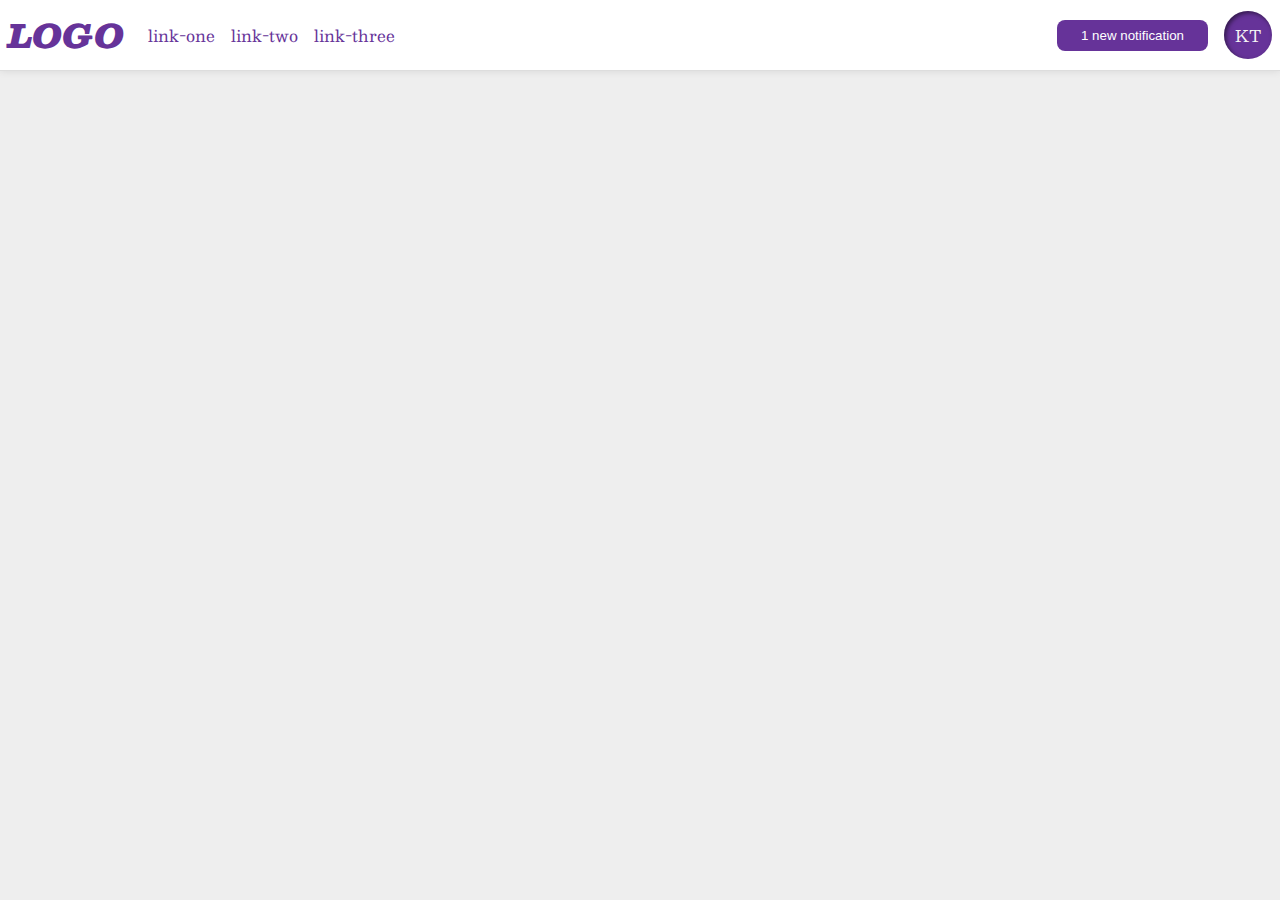
<file: flex/03-flex-header-2/index.html>
<!DOCTYPE html>
<html lang="en">
  <head>
    <meta charset="UTF-8" />
    <meta http-equiv="X-UA-Compatible" content="IE=edge" />
    <meta name="viewport" content="width=device-width, initial-scale=1.0" />
    <title>Flex Header 2</title>
    <link rel="stylesheet" href="style.css" />
  </head>
  <body>
    <div class="header">
      <div class="left">
        <div class="logo">LOGO</div>
        <ul class="links">
          <li><a href="https://google.com">link-one</a></li>
          <li><a href="https://google.com">link-two</a></li>
          <li><a href="https://google.com">link-three</a></li>
        </ul>
      </div>
      <div class="links-right">
        <button class="notifications">1 new notification</button>
        <div class="profile-image">KT</div>
      </div>
    </div>
  </body>
</html>
</file>
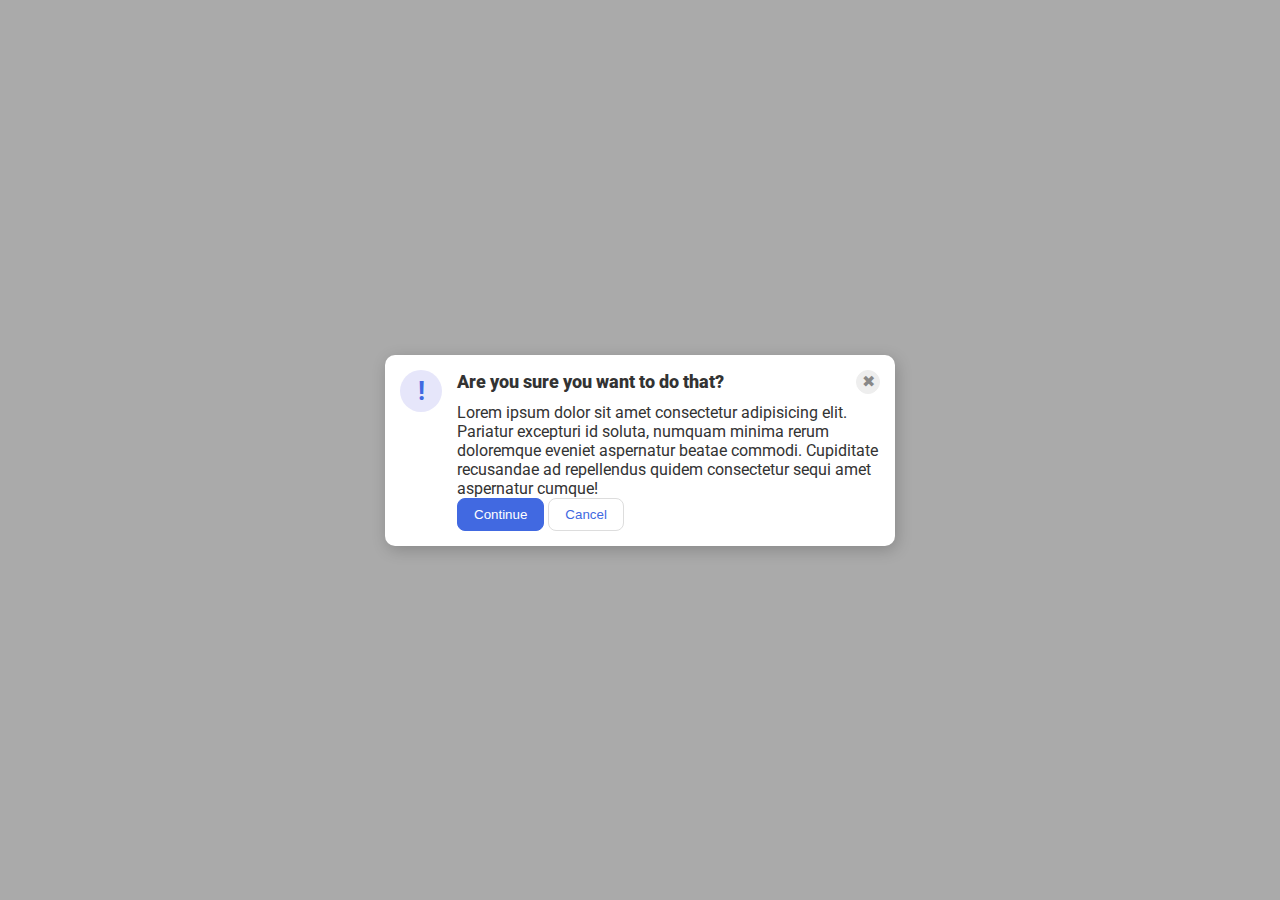
<file: flex/05-flex-modal/index.html>
<!DOCTYPE html>
<html lang="en">
  <head>
    <meta charset="UTF-8" />
    <meta http-equiv="X-UA-Compatible" content="IE=edge" />
    <meta name="viewport" content="width=device-width, initial-scale=1.0" />
    <link rel="stylesheet" href="style.css" />
    <title>Modal</title>
  </head>
  <body>
    <div class="modal">
      <div class="icon">!</div>
      <div class="flex">
        <div class="header">
          Are you sure you want to do that?
          <button class="close-button">✖</button>
        </div>
        <div class="text">
          Lorem ipsum dolor sit amet consectetur adipisicing elit. Pariatur
          excepturi id soluta, numquam minima rerum doloremque eveniet
          aspernatur beatae commodi. Cupiditate recusandae ad repellendus quidem
          consectetur sequi amet aspernatur cumque!
        </div>
        <button class="continue">Continue</button>
        <button class="cancel">Cancel</button>
      </div>
    </div>
  </body>
</html>
</file>
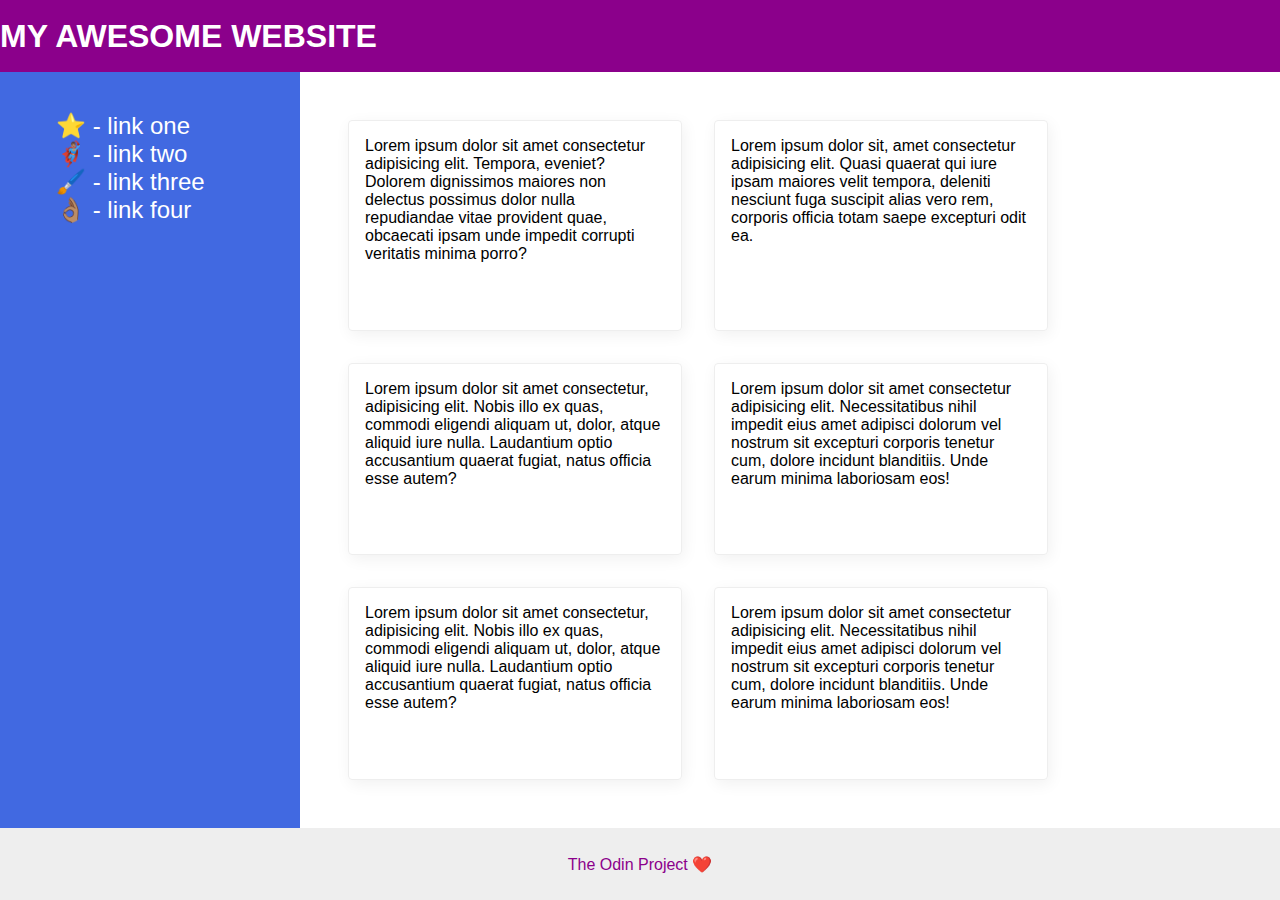
<file: flex/07-flex-layout-2/index.html>
<!DOCTYPE html>
<html lang="en">
  <head>
    <meta charset="UTF-8" />
    <meta http-equiv="X-UA-Compatible" content="IE=edge" />
    <meta name="viewport" content="width=device-width, initial-scale=1.0" />
    <title>The Holy Grail</title>
    <link rel="stylesheet" href="style.css" />
  </head>
  <body>
    <div class="header">MY AWESOME WEBSITE</div>
    <div class="body">
      <div class="sidebar">
        <ul>
          <li><a href="#">⭐ - link one</a></li>
          <li><a href="#">🦸🏽‍♂️ - link two</a></li>
          <li><a href="#">🖌️ - link three</a></li>
          <li><a href="#">👌🏽 - link four</a></li>
        </ul>
      </div>

      <div class="container">
        <div class="card">
          Lorem ipsum dolor sit amet consectetur adipisicing elit. Tempora,
          eveniet? Dolorem dignissimos maiores non delectus possimus dolor nulla
          repudiandae vitae provident quae, obcaecati ipsam unde impedit
          corrupti veritatis minima porro?
        </div>
        <div class="card">
          Lorem ipsum dolor sit, amet consectetur adipisicing elit. Quasi
          quaerat qui iure ipsam maiores velit tempora, deleniti nesciunt fuga
          suscipit alias vero rem, corporis officia totam saepe excepturi odit
          ea.
        </div>
        <div class="card">
          Lorem ipsum dolor sit amet consectetur, adipisicing elit. Nobis illo
          ex quas, commodi eligendi aliquam ut, dolor, atque aliquid iure nulla.
          Laudantium optio accusantium quaerat fugiat, natus officia esse autem?
        </div>
        <div class="card">
          Lorem ipsum dolor sit amet consectetur adipisicing elit.
          Necessitatibus nihil impedit eius amet adipisci dolorum vel nostrum
          sit excepturi corporis tenetur cum, dolore incidunt blanditiis. Unde
          earum minima laboriosam eos!
        </div>
        <div class="card">
          Lorem ipsum dolor sit amet consectetur, adipisicing elit. Nobis illo
          ex quas, commodi eligendi aliquam ut, dolor, atque aliquid iure nulla.
          Laudantium optio accusantium quaerat fugiat, natus officia esse autem?
        </div>
        <div class="card">
          Lorem ipsum dolor sit amet consectetur adipisicing elit.
          Necessitatibus nihil impedit eius amet adipisci dolorum vel nostrum
          sit excepturi corporis tenetur cum, dolore incidunt blanditiis. Unde
          earum minima laboriosam eos!
        </div>
      </div>
    </div>
    <div class="footer">The Odin Project ❤️</div>
  </body>
</html>
</file>
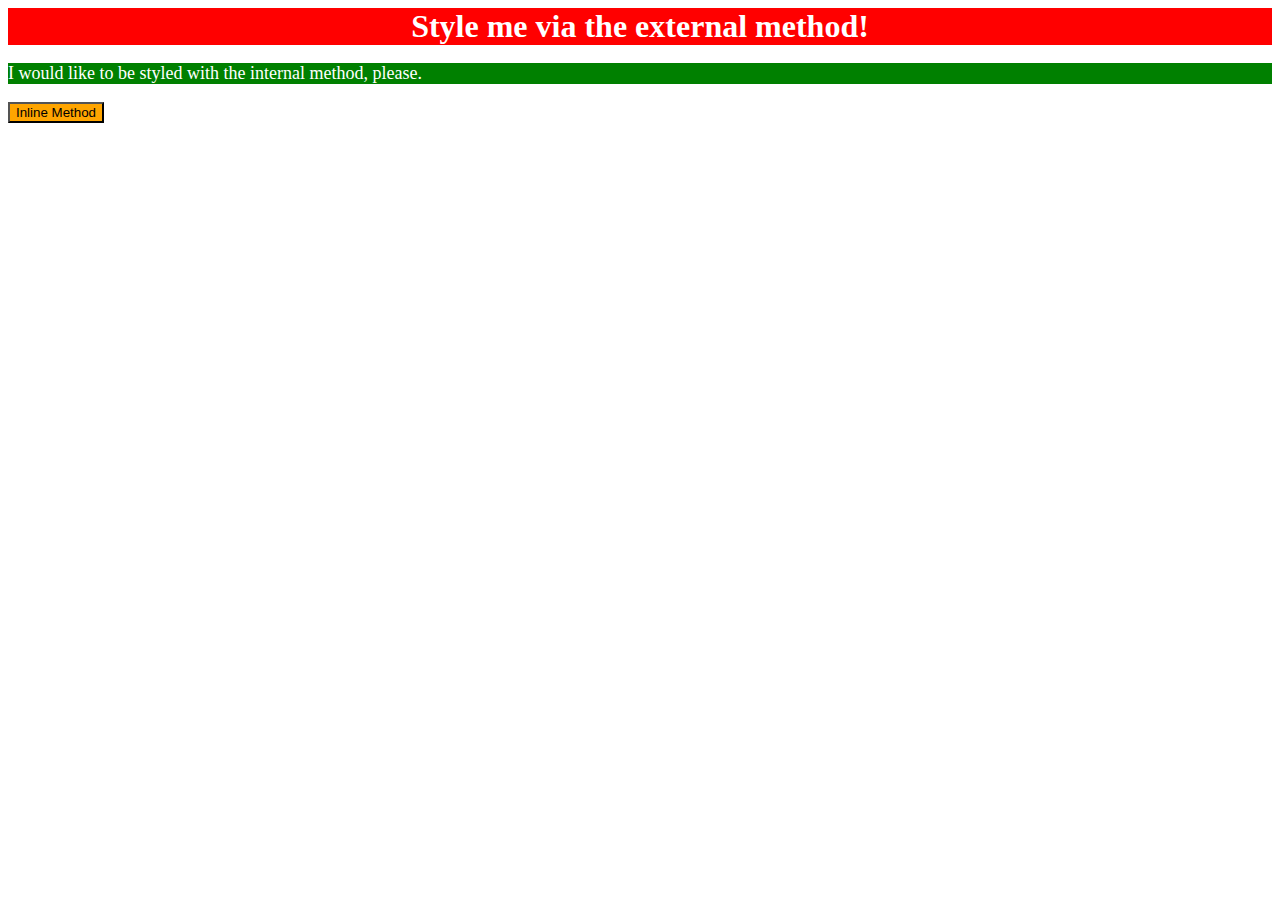
<file: foundations/01-css-methods/index.html>
<!DOCTYPE html>
<html lang="en">
  <head>
    <meta charset="UTF-8" />
    <meta http-equiv="X-UA-Compatible" content="IE=edge" />
    <meta name="viewport" content="width=device-width, initial-scale=1.0" />
    <title>Methods for Adding CSS</title>
    <link rel="stylesheet" href="style.css" />
    <style>
      p {
        background-color: green;
        color: white;
        font-size: 18px;
      }
    </style>
  </head>
  <body>
    <div>Style me via the external method!</div>
    <p style="">I would like to be styled with the internal method, please.</p>
    <button style="background-color: orange; font: size 18px">
      Inline Method
    </button>
  </body>
</html>
</file>
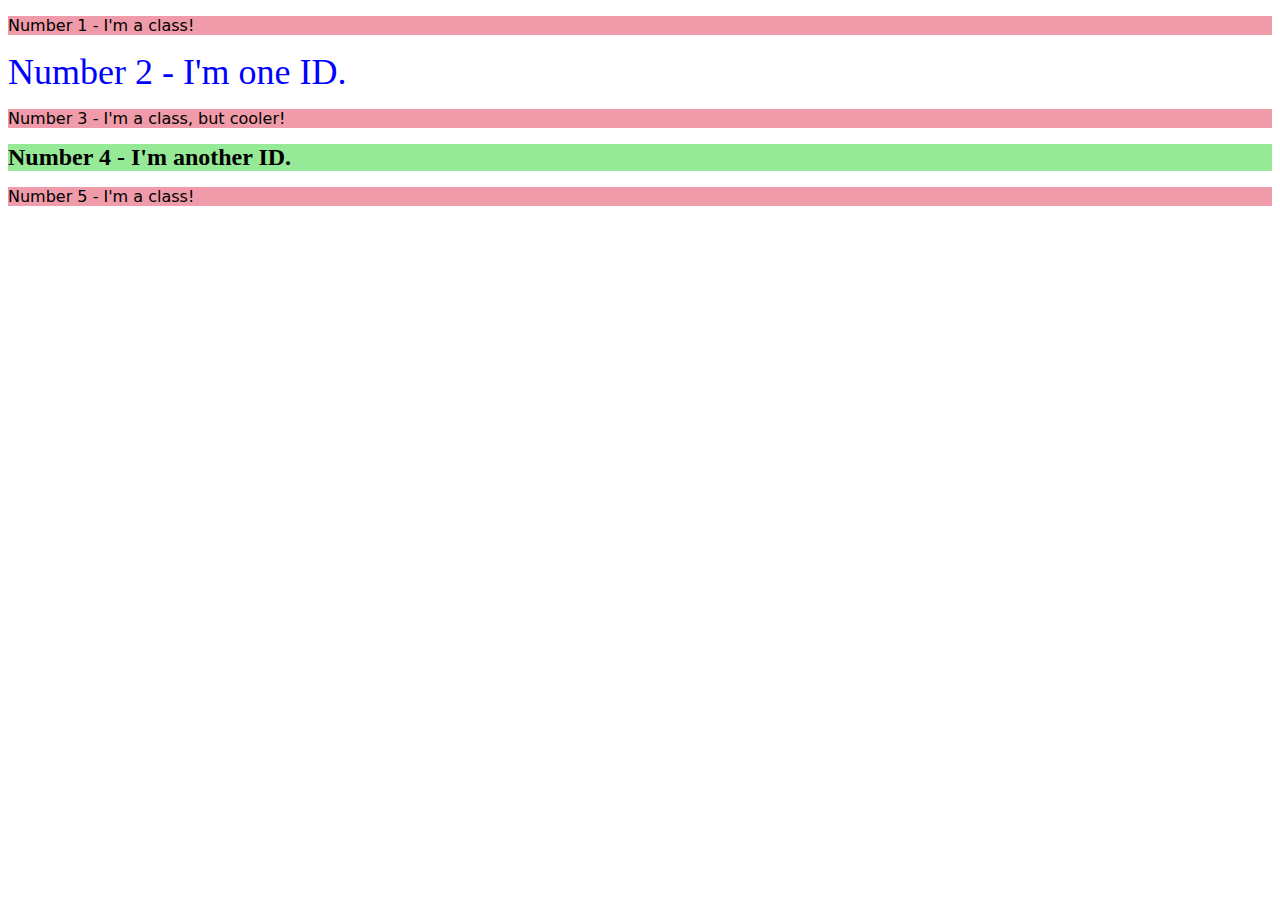
<file: foundations/02-class-id-selectors/index.html>
<!DOCTYPE html>
<html lang="en">
  <head>
    <meta charset="UTF-8" />
    <meta http-equiv="X-UA-Compatible" content="IE=edge" />
    <meta name="viewport" content="width=device-width, initial-scale=1.0" />
    <title>Class and ID Selectors</title>
    <link rel="stylesheet" href="style.css" />
  </head>
  <body>
    <div class="container">
      <p class="pink-bk">Number 1 - I'm a class!</p>
      <div id="bold-blue">Number 2 - I'm one ID.</div>
      <p class="pink-bk">Number 3 - I'm a class, but cooler!</p>
      <div id="green-bk">Number 4 - I'm another ID.</div>
      <p class="pink-bk">Number 5 - I'm a class!</p>
    </div>
  </body>
</html>
</file>
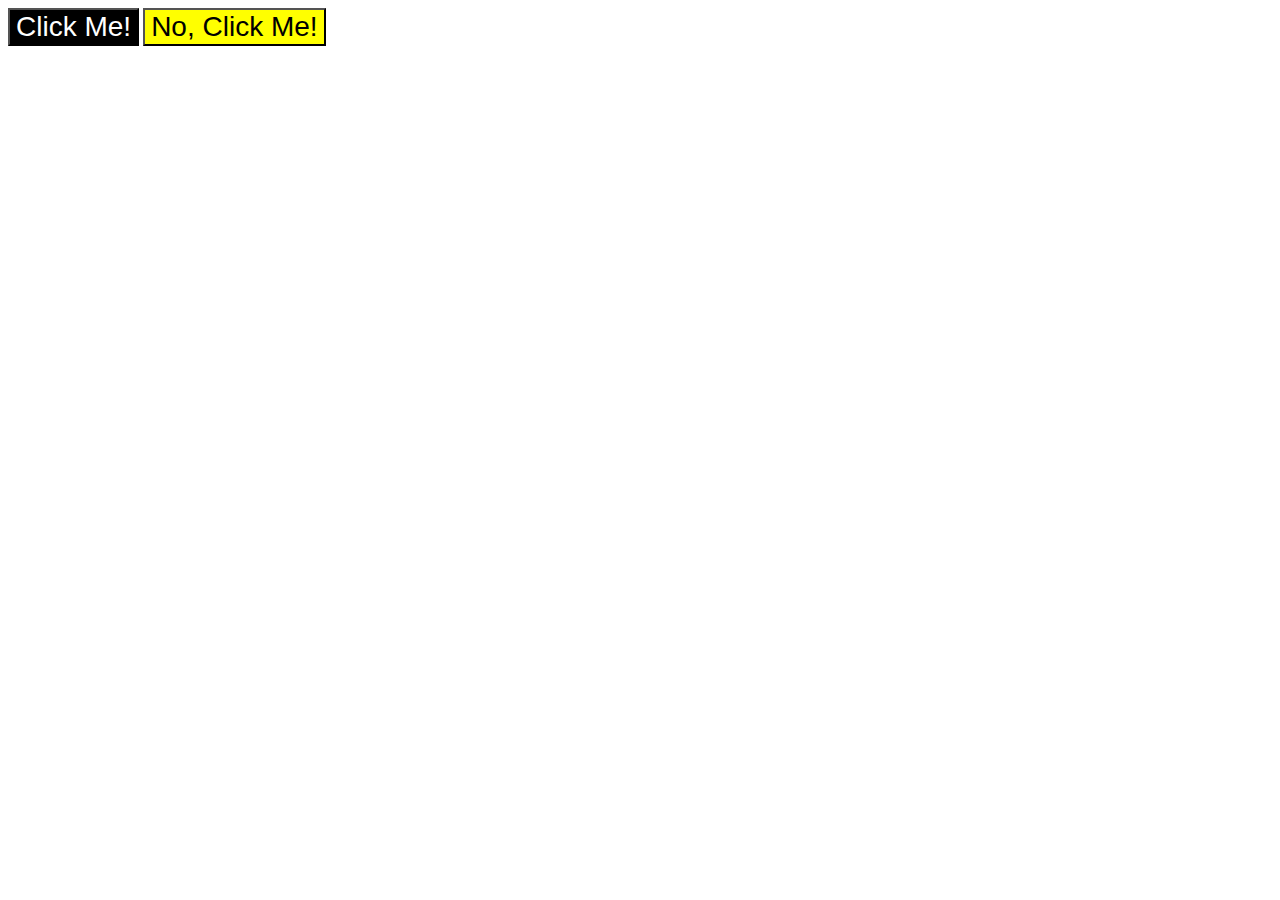
<file: foundations/03-grouping-selectors/index.html>
<!DOCTYPE html>
<html lang="en">
  <head>
    <meta charset="UTF-8" />
    <meta http-equiv="X-UA-Compatible" content="IE=edge" />
    <meta name="viewport" content="width=device-width, initial-scale=1.0" />
    <title>Grouping Selectors</title>
    <link rel="stylesheet" href="style.css" />
  </head>
  <body>
    <button class="click-me">Click Me!</button>
    <button class="no-click-me">No, Click Me!</button>
  </body>
</html>
</file>
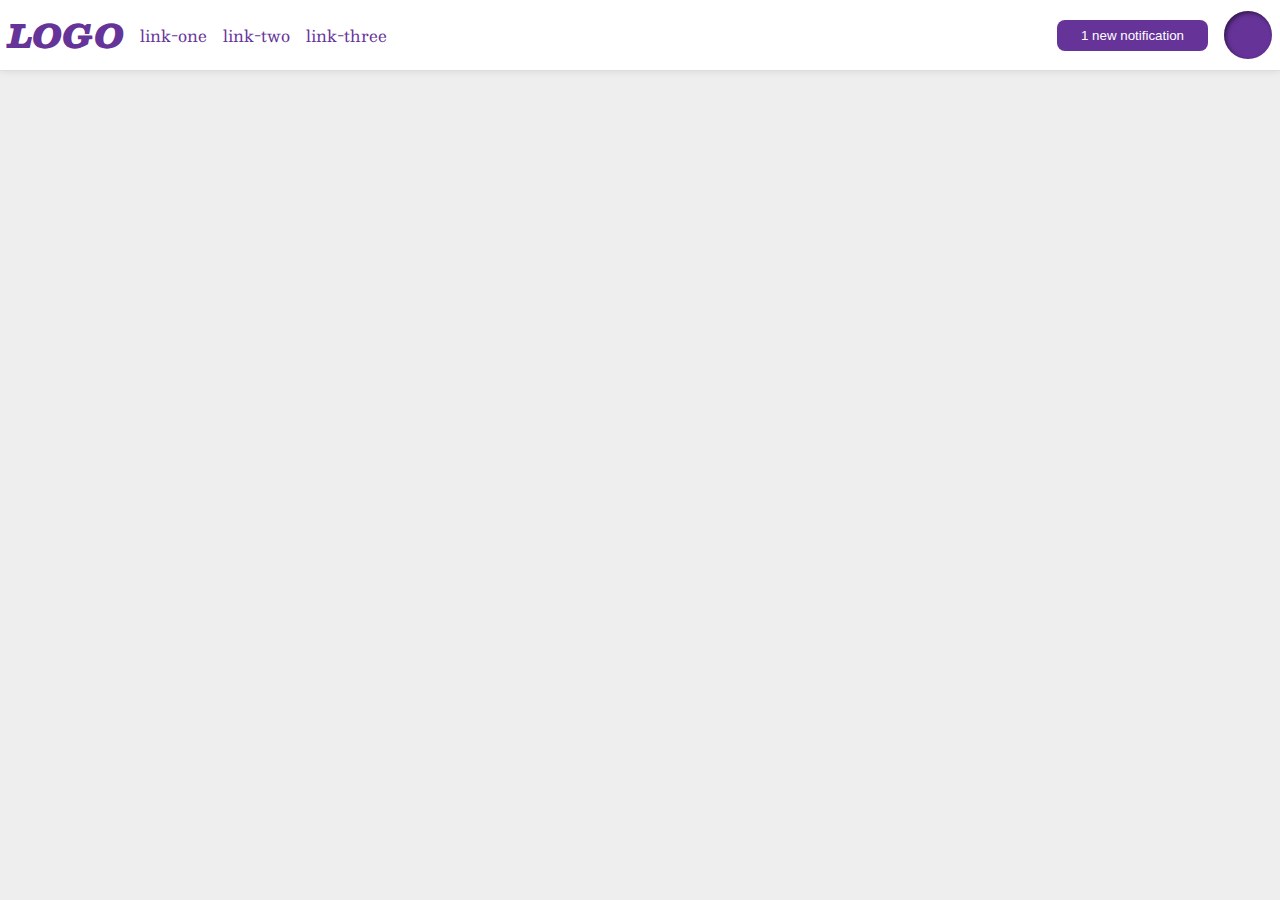
<file: flex/03-flex-header-2/solution/solution.html>
<!DOCTYPE html>
<html lang="en">
  <head>
    <meta charset="UTF-8" />
    <meta http-equiv="X-UA-Compatible" content="IE=edge" />
    <meta name="viewport" content="width=device-width, initial-scale=1.0" />
    <title>Flex Header 2</title>
    <link rel="stylesheet" href="solution.css" />
  </head>
  <body>
    <div class="header">
      <div class="left">
        <div class="logo">LOGO</div>
        <ul class="links">
          <li><a href="https://google.com">link-one</a></li>
          <li><a href="https://google.com">link-two</a></li>
          <li><a href="https://google.com">link-three</a></li>
        </ul>
      </div>
      <div class="right">
        <button class="notifications">1 new notification</button>
        <div class="profile-image"></div>
      </div>
    </div>
  </body>
</html>
</file>
<file: flex/03-flex-header-2/style.css>
/* this is some magical font-importing.  
you'll learn about it later. */
@import url("https://fonts.googleapis.com/css2?family=Besley:ital,wght@0,400;1,900&display=swap");

body {
  margin: 0;
  background: #eee;
  font-family: Besley, serif;
}

.header {
  background: white;
  border-bottom: 1px solid #ddd;
  box-shadow: 0 0 8px rgba(0, 0, 0, 0.1);
  display: flex;
  padding: 8px;
  justify-content: space-between;
}

.profile-image {
  background: rebeccapurple;
  box-shadow: inset 2px 2px 4px rgba(0, 0, 0, 0.5);
  border-radius: 50%;
  width: 48px;
  height: 48px;
  display: flex;
  align-items: center;
  justify-content: center;
  color: whitesmoke;
}

.logo {
  color: rebeccapurple;
  font-size: 32px;
  font-weight: 900;
  font-style: italic;
}

button {
  border: none;
  border-radius: 8px;
  background: rebeccapurple;
  color: white;
  padding: 8px 24px;
}

a {
  /* this removes the line under our links */
  text-decoration: none;
  color: rebeccapurple;
  margin: 0 8px;
  padding: 0;
}

ul {
  list-style-type: none;
  display: flex;
  margin: 0;
  padding: 0px;
  gap 16px;
}

.left,
.links-right {
  display: flex;
  align-items: center;
  gap: 16px;
}
</file>
<file: flex/05-flex-modal/style.css>
@import url("https://fonts.googleapis.com/css2?family=Roboto:wght@400;700&display=swap");

html,
body {
  height: 100%;
}

body {
  font-family: Roboto, sans-serif;
  margin: 0;
  background: #aaa;
  color: #333;
  /* I'll give you this one for free lol */
  display: flex;
  align-items: center;
  justify-content: center;
}

.modal {
  background: white;
  width: 480px;
  border-radius: 10px;
  box-shadow: 2px 4px 16px rgba(0, 0, 0, 0.2);
}

.icon {
  color: royalblue;
  font-size: 26px;
  font-weight: 700;
  background: lavender;
  width: 42px;
  height: 42px;
  border-radius: 50%;
  display: flex;
  align-items: center;
  justify-content: center;
}

.close-button {
  background: #eee;
  border-radius: 50%;
  color: #888;
  font-weight: 400;
  font-size: 16px;
  height: 24px;
  width: 24px;
  display: flex;
  align-items: center;
  justify-content: center;
  border: 1px solid #eee;
  padding: 0;
}

button {
  cursor: pointer;
  padding: 8px 16px;
  border-radius: 8px;
}

button.continue {
  background: royalblue;
  border: 1px solid royalblue;
  color: white;
}

button.cancel {
  background: white;
  border: 1px solid #ddd;
  color: royalblue;
}

.icon {
  flex-shrink: 0;
}

.modal{
  display: flex;
  padding: 15px;
  gap: 15px;
}

.header{
  display: flex;
  align-items: center;
  justify-content: space-between;
  font-size: 18px;
  font-weight: 850;
  margin-bottom: 9px
}

/*.modal{
  display: flex;
  gap: 17px;
  padding: 17px;

}

.header {
  display: flex;
  align-items: center;
  justify-content: space-between;
  font-size: 18px;
  font-weight: 800;
  margin-bottom: 9px;
}
</file>
<file: flex/07-flex-layout-2/style.css>
body {
  font-family: -apple-system, BlinkMacSystemFont, "Segoe UI", Roboto, Oxygen,
    Ubuntu, Cantarell, "Open Sans", "Helvetica Neue", sans-serif;
  margin: 0;
  min-height: 100vh;
}

.header {
  height: 72px;
  background: darkmagenta;
  color: white;
}

.footer {
  height: 72px;
  background: #eee;
  color: darkmagenta;
}

.sidebar {
  width: 300px;
  background: royalblue;
  box-sizing: border-box;
}

.card {
  border: 1px solid #eee;
  box-shadow: 2px 4px 16px rgba(0, 0, 0, 0.06);
  border-radius: 4px;
}

body {
  display: flex;
  flex-direction: column;
}

.header {
  font-size: 32px;
  font-weight: 900;
  display: flex;
  align-items: center;
  padding-left: 0 16px;
}

.body {
  display: flex;
  flex: 1;
}

.footer {
  display: flex;
  justify-content: center;
  align-items: center;
}

.sidebar {
  flex-shrink: 0;
  padding: 16px;
}

ul,
li,
a {
  font-size: 24px;
  list-style: none;
  color: white;
  text-decoration: none;
}

.container {
  display: flex;
  flex-wrap: wrap;
  padding: 48px;
  gap: 32px;
}

.card {
  width: 300px;
  padding: 16px;
}
</file>
<file: foundations/01-css-methods/style.css>
div {
  background-color: red;
  color: white;
  font-size: 32px;
  text-align: center;
  font-weight: 700;
}
</file>
<file: foundations/02-class-id-selectors/style.css>
.container .pink-bk {
  background-color: rgb(239, 155, 169);
  font-family: Verdana, "DejaVu Sans", sans-serif;
}
#bold-blue {
  color: blue;
  font-size: 36px;
}

.pink-bk-lg {
  background-color: rgb(239, 155, 169);
  font-family: Verdana, "DejaVu Sans", sans-serif;
  font: size 24px;
}
#green-bk {
  background-color: rgb(150, 233, 150);
  font-size: 24px;
  font-weight: bold;
}
</file>
<file: foundations/03-grouping-selectors/style.css>
button {
  font-size: 28px;
  font-family: "Helvetica" "Times New Roman", sans-serif;
}

.click-me {
  background-color: black;
  color: white;
}

.no-click-me {
  background-color: yellow;
}
</file>
<file: flex/03-flex-header-2/solution/solution.css>
/* this is some magical font-importing.  
you'll learn about it later. */
@import url("https://fonts.googleapis.com/css2?family=Besley:ital,wght@0,400;1,900&display=swap");

body {
  margin: 0;
  background: #eee;
  font-family: Besley, serif;
}

.header {
  background: white;
  border-bottom: 1px solid #ddd;
  box-shadow: 0 0 8px rgba(0, 0, 0, 0.1);
}

.profile-image {
  background: rebeccapurple;
  box-shadow: inset 2px 2px 4px rgba(0, 0, 0, 0.5);
  border-radius: 50%;
  width: 48px;
  height: 48px;
}

.logo {
  color: rebeccapurple;
  font-size: 32px;
  font-weight: 900;
  font-style: italic;
}

button {
  border: none;
  border-radius: 8px;
  background: rebeccapurple;
  color: white;
  padding: 8px 24px;
}

a {
  /* this removes the line under our links */
  text-decoration: none;
  color: rebeccapurple;
}

ul {
  list-style-type: none;
}

/* SOLUTION */

.header {
  display: flex;
  justify-content: space-between;
  padding: 8px;
}

ul {
  display: flex;
  margin: 0;
  padding: 0;
  gap: 16px;
}

.left,
.right {
  display: flex;
  align-items: center;
  gap: 16px;
}
</file>
